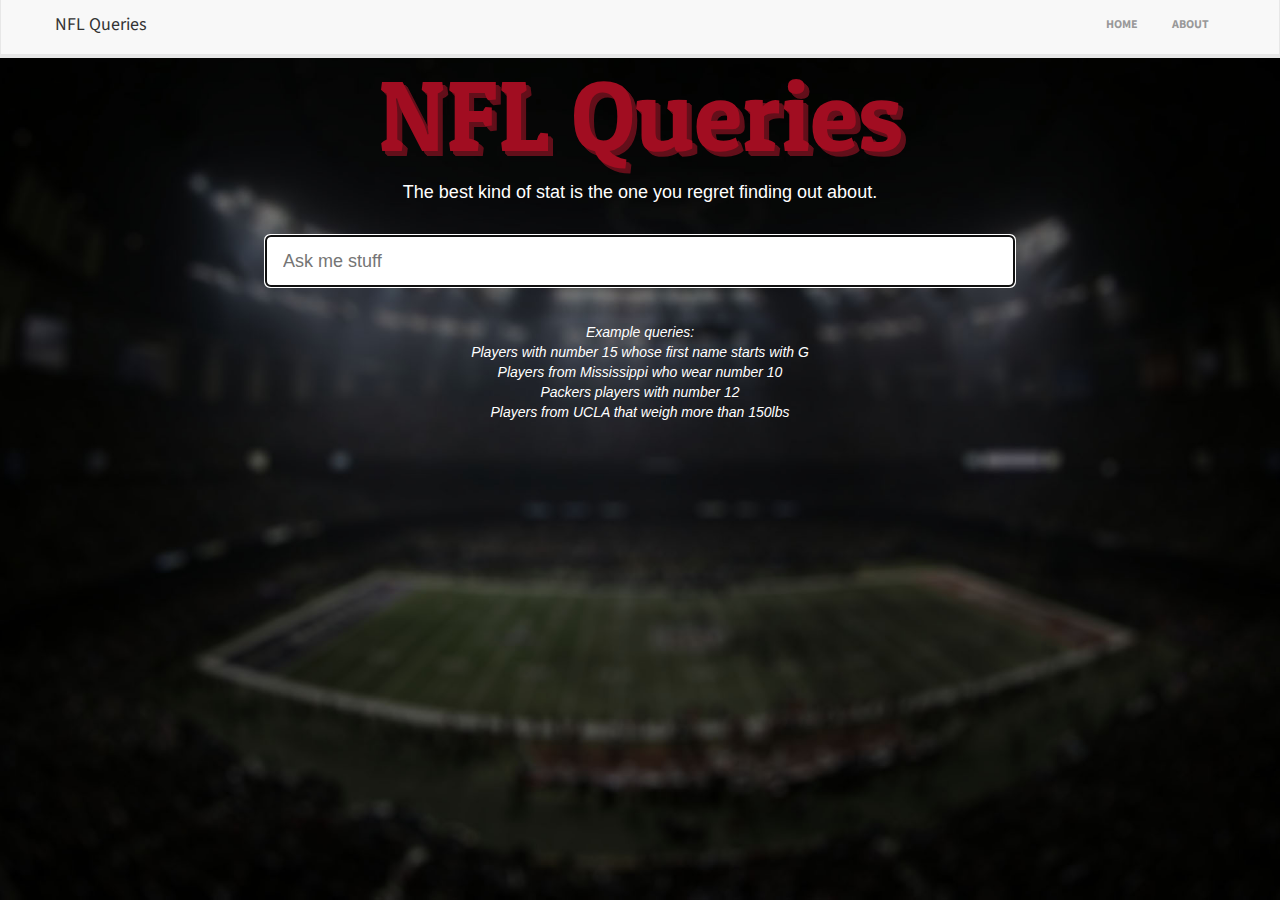
<file: index.html>
<!DOCTYPE html>
<html lang="en">

<head>
	<meta http-equiv="content-type" content="text/html; charset=UTF-8">
	<meta charset="utf-8">
	<title>NFL Queries</title>
	<meta name="viewport" content="width=device-width, initial-scale=1, maximum-scale=1">
	<link href="assets/css/bootstrap.min.css" rel="stylesheet">
	<link rel="stylesheet" href="https://maxcdn.bootstrapcdn.com/font-awesome/4.4.0/css/font-awesome.min.css">

	<!--[if lt IE 9]>
			<script src="//html5shim.googlecode.com/svn/trunk/html5.js"></script>
		<![endif]-->
	<link href="assets/css/style.css" rel="stylesheet">
</head>

<body>

	<nav class="navbar navbar-default navbar-fixed-top">
		<div class="container">
			<div class="navbar-header">
				<button type="button" class="navbar-toggle collapsed" data-toggle="collapse" data-target="#bs-example-navbar-collapse-1">
					<span class="sr-only">Toggle navigation</span>
					<span class="icon-bar"></span>
					<span class="icon-bar"></span>
					<span class="icon-bar"></span>
				</button>
				<a class="navbar-brand">NFL Queries</a>
			</div>


			<div class="collapse navbar-collapse" id="bs-example-navbar-collapse-1">
				<ul class="nav navbar-nav navbar-right">
				</ul>
				<ul class="nav navbar-nav navbar-right nav-pills">
					<li>
						<a href="/" class="btn btn-social-icon">
                Home
            </a>
					</li>
					<li>
						<a href="/about.html" class="btn btn-social-icon">
                About
            </a>
					</li>
				</ul>
			</div>
		</div>
	</nav>

	<div class="main-container">
		<div class="row">
			<div class="col-lg-12">
				<h1>NFL Queries</h1>
				<p class="lead">The best kind of stat is the one you regret finding out about.</p>
			</div>



			<div class="col-lg-12 text-center">

				<div id="noresults" class="noresults"></div>
				<div id="nofresults" class="success"></div>

				<form class="col-lg-12" id="query-input">
					<div class="querybar input-group">
						<input class="input-lg" id="query" placeholder="Ask me stuff" type="text" autocomplete="off" autofocus>
					</div>
				</form>

				<p class="queries">
					<br>Example queries:
					<br>Players with number 15 whose first name starts with G
					<br>Players from Mississippi who wear number 10
					<br>Packers players with number 12
					<br>Players from UCLA that weigh more than 150lbs
				</p>
			</div>

		</div>
		<!-- /row -->
		<div class="row">
			<div class="col-lg-12 text-center">
				<div id="result"></div>
			</div>
		</div>
	</div>


	<script src="http://ajax.googleapis.com/ajax/libs/jquery/2.0.2/jquery.min.js"></script>
	<script src="assets/js/bootstrap.min.js"></script>
	<script src="assets/js/regex.js"></script>

	<script type="text/javascript">
		$('#query-input').submit(function(ev) {
			ev.preventDefault();
			getvalues();
			return false;
		});
	</script>

</body>

</html>
</file>
<file: assets/css/style.css>
@import url(https://fonts.googleapis.com/css?family=Patua+One);
blockquote {
  border-left: none; }

hr {
  margin: 15px 0px !important; }

.quote-badge {
  background-color: rgba(0, 0, 0, 0.2); }

.player-card {
  overflow: hidden;
  margin: 0 auto;
  margin-top: 25px;
  width: 300px;
  margin-bottom: 15px;
  border-radius: 5px; }

.player-card-name {
  font-weight: bold;
  font-size: 20px;
  white-space: nowrap;
  overflow: hidden;
  text-overflow: ellipsis; }

.player-card-infos {
  font-size: 15px; }

.player-card-footer {
  font-size: 12px; }

.ARI {
  background-color: #97233F;
  color: #000;
  background-image: url("/assets/logos/cardinals.png");
  background-position: center;
  background-size: 100%;
  object-fit: cover; }

.ATL {
  background-color: #A71930;
  color: #000;
  background-image: url("/assets/logos/falcons.png");
  background-position: center;
  background-size: 100%;
  object-fit: cover; }

.BAL {
  background-color: #241773;
  background-image: url("/assets/logos/ravens.png");
  background-position: center;
  background-size: 100%;
  object-fit: cover; }
  .BAL .player-card-name {
    color: #9E7C0C; }
  .BAL .player-card-infos, .BAL .player-card-footer {
    color: white; }

.BUF {
  background-color: #00338D;
  background-image: url("/assets/logos/bills.png");
  background-position: center;
  background-size: 100%;
  object-fit: cover; }
  .BUF .player-card-name {
    color: white; }
  .BUF .player-card-infos, .BUF .player-card-footer {
    color: #C60C30; }

.CAR {
  background-color: #0085CA;
  color: #000;
  background-image: url("/assets/logos/panthers.png");
  background-position: center;
  background-size: 100%;
  object-fit: cover; }

.CHI {
  background-color: #0B162A;
  color: #C83803;
  background-image: url("/assets/logos/bears.png");
  background-position: center;
  background-size: 100%;
  object-fit: cover; }

.CIN {
  background-color: #000;
  color: #FB4F14;
  background-image: url("/assets/logos/bengals.png");
  background-position: center;
  background-size: 100%;
  object-fit: cover; }

.CLE {
  background-color: #22150C;
  color: #FB4F14;
  background-image: url("/assets/logos/browns.png");
  background-position: center;
  background-size: 100%;
  object-fit: cover; }

.DAL {
  background-color: #B0B7BC;
  color: #002244;
  background-image: url("/assets/logos/cowboys.png");
  background-position: center;
  background-size: 100%;
  object-fit: cover; }

.DEN {
  background-color: #FB4F14;
  background-image: url("/assets/logos/broncos.png");
  background-position: center;
  background-size: 100%;
  object-fit: cover; }
  .DEN .player-card-name, .DEN .player-card-infos {
    color: white; }
  .DEN .player-card-footer {
    color: #002244; }

.DET {
  background-color: #005A8B;
  background-image: url("/assets/logos/lions.png");
  background-position: center;
  background-size: 100%;
  object-fit: cover; }
  .DET .player-card-name, .DET .player-card-infos {
    color: #B0B7BC; }
  .DET .player-card-footer {
    color: #000; }

.GB {
  background-color: #203731;
  color: #FFB612;
  background-image: url("/assets/logos/packers.png");
  background-position: center;
  background-size: 100%;
  object-fit: cover; }

.HOU {
  background-color: #03202F;
  color: #A71930;
  background-image: url("/assets/logos/texans.png");
  background-position: center;
  background-size: 100%;
  object-fit: cover; }

.IND {
  background-color: #002C5F;
  color: #FFF;
  background-image: url("/assets/logos/colts.png");
  background-position: center;
  background-size: 100%;
  object-fit: cover; }

.JAC {
  background-color: #000000;
  background-image: url("/assets/logos/jaguars.png");
  background-position: center;
  background-size: 100%;
  object-fit: cover; }
  .JAC .player-card-name, .JAC .player-card-infos {
    color: #D7A22A; }
  .JAC .player-card-footer {
    color: #006778; }

.KC {
  background-color: #E31837;
  background-image: url("/assets/logos/chiefs.png");
  background-position: center;
  background-size: 100%;
  object-fit: cover; }
  .KC .player-card-name, .KC .player-card-infos {
    color: white; }
  .KC .player-card-footer {
    color: #FFB612; }

.MIA {
  background-color: #005778;
  background-image: url("/assets/logos/dolphins.png");
  background-position: center;
  background-size: 100%;
  object-fit: cover; }
  .MIA .player-card-name, .MIA .player-card-infos {
    color: white; }
  .MIA .player-card-footer {
    color: #F58220; }

.MIN {
  background-color: #4F2683;
  background-image: url("/assets/logos/vikings.png");
  background-position: center;
  background-size: 100%;
  object-fit: cover; }
  .MIN .player-card-name, .MIN .player-card-infos {
    color: #FFC62F; }
  .MIN .player-card-footer {
    color: white; }

.NE {
  background-color: #002244;
  background-image: url("/assets/logos/patriots.png");
  background-position: center;
  background-size: 100%;
  object-fit: cover; }
  .NE .player-card-name, .NE .player-card-infos {
    color: white; }
  .NE .player-card-footer {
    color: #C60C30; }

.NO {
  background-color: #000;
  color: #9F8958;
  background-image: url("/assets/logos/saints.png");
  background-position: center;
  background-size: 100%;
  object-fit: cover; }

.NYG {
  background-color: #0B2265;
  background-image: url("/assets/logos/giants.png");
  background-position: center;
  background-size: 100%;
  object-fit: cover; }
  .NYG .player-card-name, .NYG .player-card-infos {
    color: white; }
  .NYG .player-card-footer {
    color: #A71930; }

.NYJ {
  background-color: #203731;
  color: #FFF;
  background-image: url("/assets/logos/jets.png");
  background-position: center;
  background-size: 100%;
  object-fit: cover; }

.OAK {
  background-color: #000;
  color: #A5ACAF;
  background-image: url("/assets/logos/raiders.png");
  background-position: center;
  background-size: 100%;
  object-fit: cover; }

.PHI {
  background-color: #004953;
  background-image: url("/assets/logos/eagles.png");
  background-position: center;
  background-size: 100%;
  object-fit: cover; }
  .PHI .player-card-name, .PHI .player-card-infos {
    color: white; }
  .PHI .player-card-footer {
    color: #A5ACAF; }

.PIT {
  background-color: #000;
  color: #FFB612;
  background-image: url("/assets/logos/steelers.png");
  background-position: center;
  background-size: 100%;
  object-fit: cover; }

.SD {
  background-color: #002244;
  background-image: url("/assets/logos/chargers.png");
  background-position: center;
  background-size: 100%;
  object-fit: cover; }
  .SD .player-card-name, .SD .player-card-infos {
    color: #FFB612; }
  .SD .player-card-footer {
    color: #0073CF; }

.SEA {
  background-color: #002244;
  background-image: url("/assets/logos/seahawks.png");
  background-position: center;
  background-size: 100%;
  object-fit: cover; }
  .SEA .player-card-name, .SEA .player-card-infos {
    color: #69BE28; }
  .SEA .player-card-footer {
    color: white; }

.SF {
  background-color: #AA0000;
  background-image: url("/assets/logos/49ers.png");
  background-position: center;
  background-size: 100%;
  object-fit: cover; }
  .SF .player-card-name, .SF .player-card-infos {
    color: white; }
  .SF .player-card-footer {
    color: #B3995D; }

.STL {
  background-color: #002244;
  color: #B3995D;
  background-image: url("/assets/logos/rams.png");
  background-position: center;
  background-size: 100%;
  object-fit: cover; }

.TB {
  background-color: #D50A0A;
  background-image: url("/assets/logos/bucs.png");
  background-position: center;
  background-size: 100%;
  object-fit: cover; }
  .TB .player-card-name, .TB .player-card-infos {
    color: white; }
  .TB .player-card-footer {
    color: #FF7900; }

.TEN {
  background-color: #002244;
  color: #4B92DB;
  background-image: url("/assets/logos/titans.png");
  background-position: center;
  background-size: 100%;
  object-fit: cover; }

.WAS {
  background-color: #5B2B2F;
  color: #FFB612;
  background-image: url("/assets/logos/redskins.png");
  background-position: center;
  background-size: 100%;
  object-fit: cover; }

h1 {
  font-family: "Patua One", cursive;
  font-size: 100px;
  color: #a10d21;
  text-shadow: 3px 3px #630f1a, 4px 4px #630f1a, 5px 5px #630f1a; }

html, body {
  height: 100%;
  padding-top: 20px;
  text-align: center; }

.container {
  padding-left: 0px !important;
  padding-right: 0px !important; }

.main-container {
  margin: 0 auto;
  width: 100%;
  min-height: 100%;
  background: url("../bgabout.jpg") fixed no-repeat center;
  background-size: cover;
  color: white;
  font-family: helvetica, sans-serif; }
  .main-container .lead {
    font-size: 18px; }
  .main-container .queries {
    font-style: italic;
    margin-top: 6%; }
  .main-container .success {
    font-weight: bold;
    margin-bottom: 10px;
    font-size: 150%; }
  .main-container .nofresults {
    font-weight: bold;
    color: #378b2e;
    font-size: 20px; }
  .main-container .noresults {
    font-weight: bold;
    color: #a10d21;
    font-size: 20px;
    text-shadow: 0px 0px 6px rgba(0, 0, 0, 0.9); }
  .main-container .querybar {
    width: 60%;
    min-width: 290px;
    margin: 0 auto;
    color: #a10d21; }
    .main-container .querybar input {
      width: 100%; }
  .main-container .aboutparagraph {
    font-size: 130%; }
  .main-container .footerparagraph {
    font-size: 100%; }
  .main-container a {
    color: #ffd5d5; }

/*# sourceMappingURL=style.css.map */
</file>
